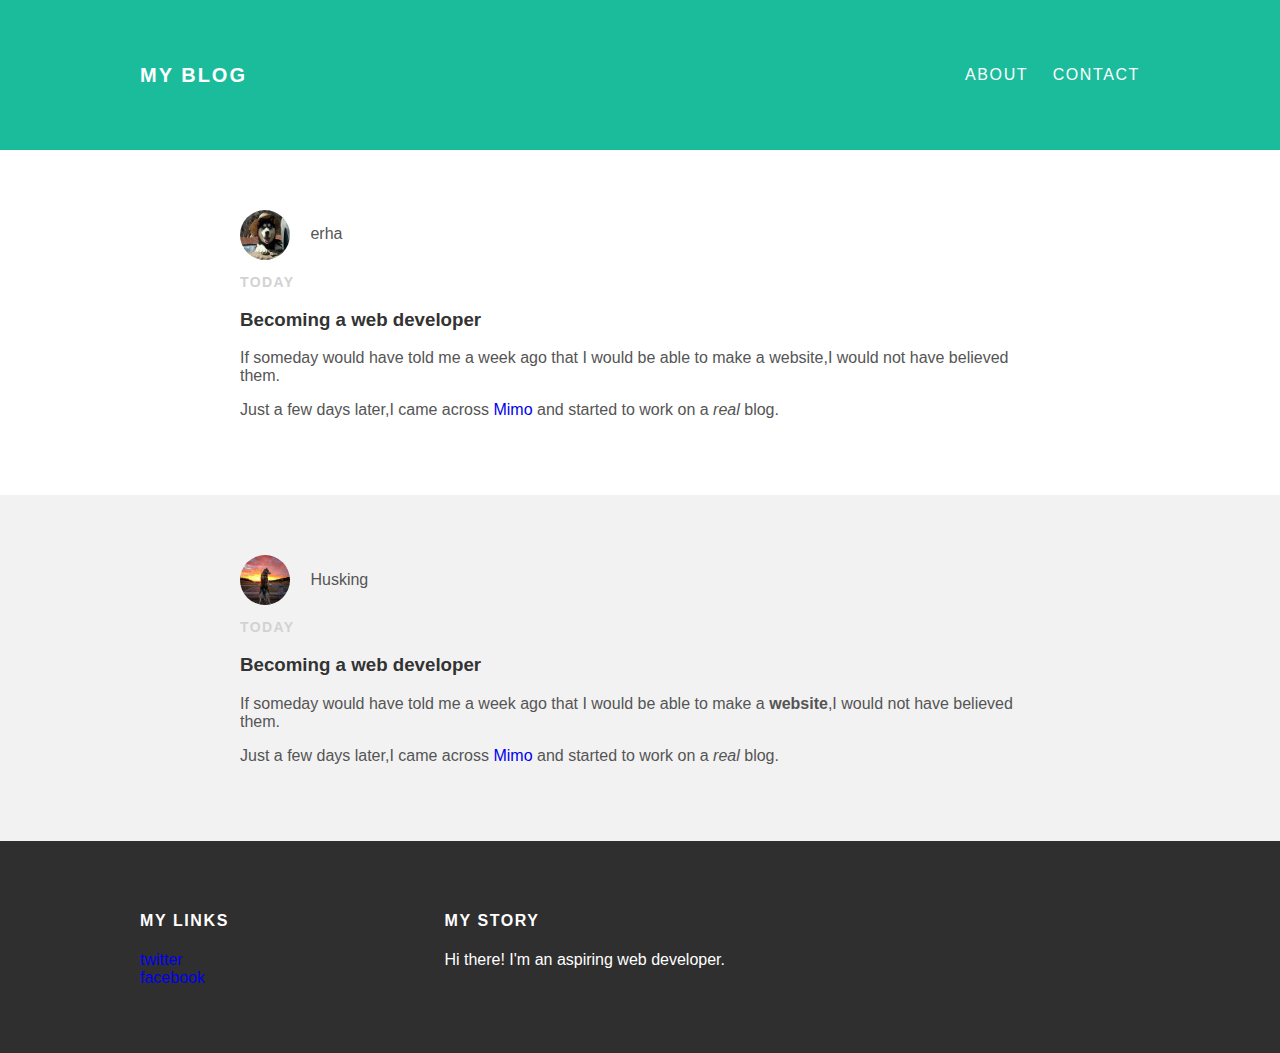
<file: index.html>
<!DOCTYPE html>
<html>
 <head>
   <title>My Blog</title>
   <link rel="stylesheet" type="text/css" href="styles.css">
 </head>
   <body>
     <div id="header">
     <div class="container">
       <a id="header-title" href="index.html">My Blog</a>
     <ul id="header-nav">
       <li><a href="about.html">About</a></li>
       <li><a href="102277068@qq.com">Contact</a></li>
    </ul>
    </div>
    </div>

     <div id="content">
       <div class="post-container">
         <div class = "post">
           <div class = "post-author">
             <img src="erha.jpg">
             <span>erha</span>
           </div>
           <p class="post-date">today</p>
           <h3 class = "post-title">Becoming a web developer</h3>
           <div class = "post-content">
             <p>
               If someday would have told me a week ago that I would be able to
               make a website,I would not have believed them.
             </p>
             <p>
               Just a few days later,I came across<a href="https://getmimo.com">
                Mimo</a> and started to work on a <em>real</em> blog.
             </p>
            </div>
         </div>
       </div>

       <div class="post-container">
         <div class = "post">
           <div class = "post-author">
             <img src="husky.jpg">
             <span>Husking</span>
           </div>
           <p class="post-date">today</p>
           <h3 class = "post-title">Becoming a web developer</h3>
           <div class = "post-content">
             <p>
               If someday would have told me a week ago that I would be able to
               make a <strong>website</strong>,I would not have believed them.
             </p>
             <p>
               Just a few days later,I came across<a href="https://getmimo.com">
                Mimo</a> and started to work on a <em>real</em> blog.
             </p>
            </div>
         </div>
       </div>
     </div>




     <div id="footer">
     <div class="container">
     <div class="column">
     <h4> My Links </h4>
     <p>
        <a href="https://twitter.com">twitter</a><br>
        <a href="https://facebook.com">facebook </a>
     </p>
     </div>
     <div class="column">
       <h4> My Story </h4>
       <p> Hi there! I'm an aspiring web developer.</p>
     </div>
     </div>
     </div>
   </body>
</html>
</file>
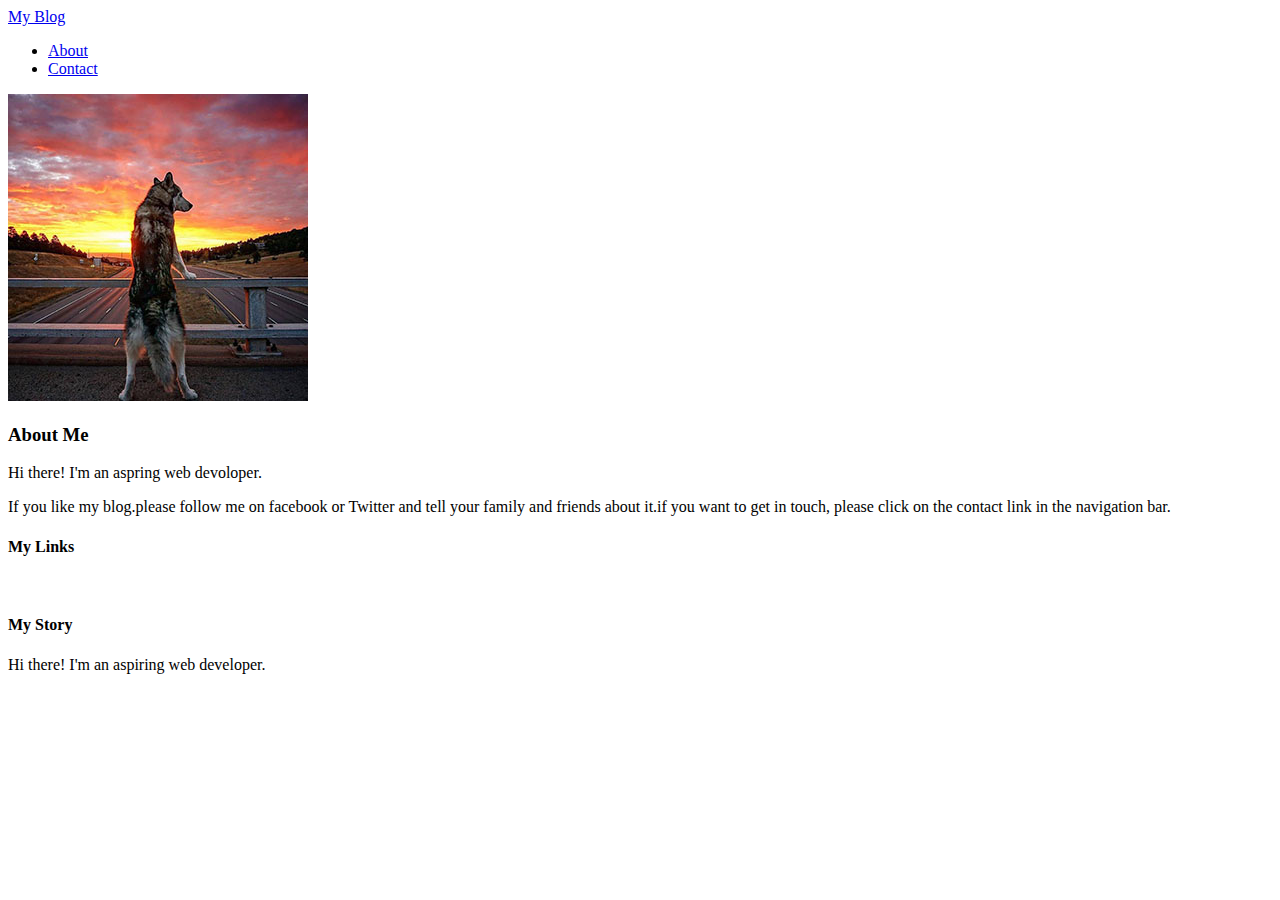
<file: about.html>
<!DOCTYPE html>
<html>
 <head>
   <title>My Blog</title>
 </head>
   <body>
     <div id="header">
     <div class="container">
     <a href="index.html">My Blog</a>
     <ul>
       <li><a href="about.html">About</a></li>
       <li><a href="contact.html">Contact</a></li>
    </ul>
    </div>
    </div>

     <div id="content">
       <div class="container">
         <div class = "about">
           <div class = "about-author">
             <img src="husky.jpg">
           </div>

           <h3 class = "about-title">About Me</h1>
           <div class = "about-content">
             <p>
               Hi there! I'm an aspring web devoloper.
             </p>
             <p>
               If you like my blog.please follow me on facebook or Twitter and
               tell your family and friends about it.if you want to get in touch,
               please click on the contact link in the navigation bar.
             </p>
            </div>
         </div>
       </div>
     </div>




     <div id="footer">
     <div class="container">
     <div class="column">
     <h4> My Links </h4>
     <p>
        <a href="https://twitter.com"> </a><br>
        <a href="https://facebook.com"> </a>
     </p>
     </div>
     <div class="column">
       <h4> My Story </h4>
       <p> Hi there! I'm an aspiring web developer.</p>
     </div>
     </div>
     </div>
   </body>
</html>
</file>
<file: styles.css>
body {
  color: #555;
  margin: 0;

  font-family: "Montserrat",sans-serif;
}
#header{
  background-color: #1abc9c;
  height:150px;
  line-height: 150px;
}
#header-title{
  display: block;
  float:left;

  font-size: 20px;
  font-weight: bold;
}
#header-nav{
  display: block;
  float: right;
  margin-top: 0;
}

#header-nav li{
  display: inline;
  padding-left: 20px;

}
.container{
  max-width: 1000px;
  margin: 0 auto;
}
#header a{
  color:white;
  text-decoration: none;

  text-transform: uppercase;
  letter-spacing: 0.1em;
}
#header a:hover{
  color:#222;
}


#footer {
  background-color: #2f2f2f;
  padding: 50px;
}
.column{
  min-width: 300px;
  display: inline-block;
  vertical-align: top;
}
#footer h4{
  color:white;
  text-transform: uppercase;
  letter-spacing: 0.1em;
}
#footer p{
  color:white;
}
a{
  color: #11abc9c;
  text-decoration: none;

}
a:hover{
  color:#F6A623;
}

.post{
  max-width: 800px;
  margin: 0 auto;
  padding:60px 0;
}
.post-author img{
  width: 50px;
  height: 50px;
  vertical-align: middle;
}
.post-author span{
  margin-left: 16px;
}
.post-date{
  color:#D2D2D2;

  font-size: 14px;
  font-weight: bold;

  text-transform: uppercase;
  letter-spacing: 0.1em;
}
h1,h2,h3,h4{
  color:#333;
}
p{
  line-height;1.5;
}
@@import url(http://fonts.googleapis.com/css?
  family=Montserrat:400,700);

.post,.about{
  max-width: 800px;
  margin: 0 auto;
  padding 60px 0;
}
.about{
  text-align: center;
}
.post-author img,
.about-author img{
  border-radius: 50%
}
.post-container:nth-child(even){
  background-color: #f2f2f2;
}
</file>
